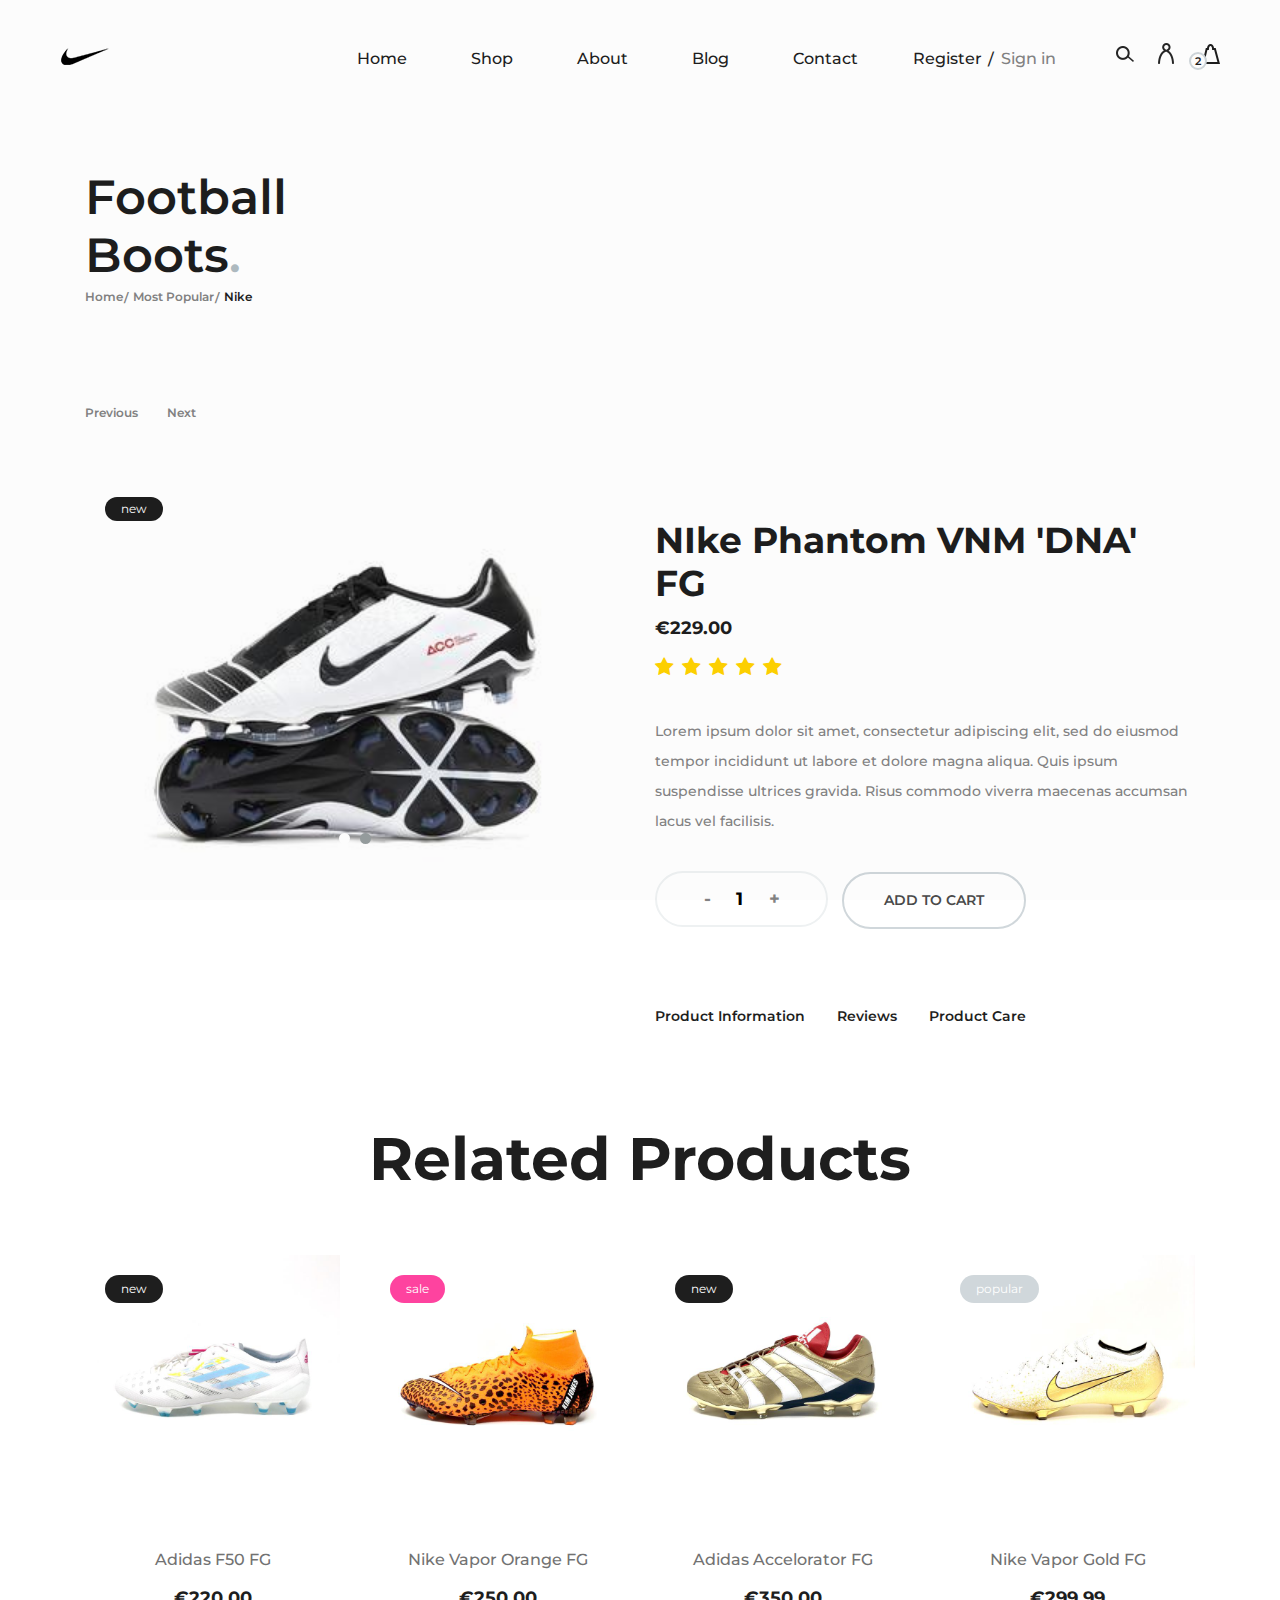
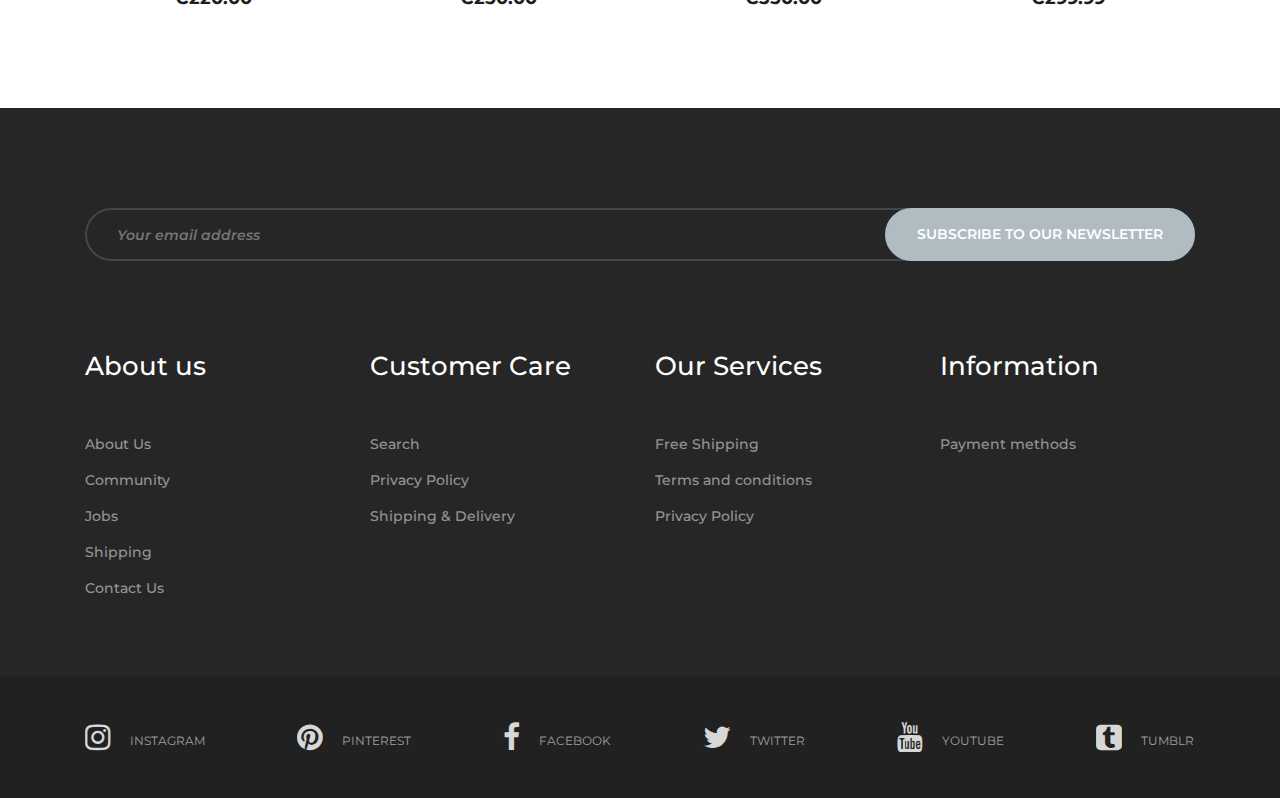
<file: UniqueBoots/product-page.html>
<!DOCTYPE html>
<html lang="zxx">

<head>
    <meta charset="UTF-8">
    <meta name="description" content="EUniqeboots">
    <meta name="keywords" content="webshop">
    <meta name="viewport" content="width=device-width, initial-scale=1.0">
    <meta http-equiv="X-UA-Compatible" content="ie=edge">
    <title>UniqueBoots</title>


    <!-- Google Font -->
    <link href="https://fonts.googleapis.com/css?family=Amatic+SC:400,700&display=swap" rel="stylesheet">
    <link href="https://fonts.googleapis.com/css?family=Montserrat:100,200,300,400,500,600,700,800,900&display=swap"
        rel="stylesheet">

    <!-- Css Styles -->
    <link rel="stylesheet" href="css/bootstrap.min.css" type="text/css">
    <link rel="stylesheet" href="css/font-awesome.min.css" type="text/css">
    <link rel="stylesheet" href="css/nice-select.css" type="text/css">
    <link rel="stylesheet" href="css/owl.carousel.min.css" type="text/css">
    <link rel="stylesheet" href="css/magnific-popup.css" type="text/css">
    <link rel="stylesheet" href="css/slicknav.min.css" type="text/css">
    <link rel="stylesheet" href="css/style.css" type="text/css">
</head>

<body>
    <!-- Page Preloder -->
    <div id="preloder">
        <div class="loader"></div>
    </div>
    
    <!-- Search model -->
	<div class="search-model">
		<div class="h-100 d-flex align-items-center justify-content-center">
			<div class="search-close-switch">+</div>
			<form class="search-model-form">
				<input type="text" id="search-input" placeholder="Search here.....">
			</form>
		</div>
	</div>
	<!-- Search model end -->

    <!-- Header Section Begin -->
    <header class="header-section">
        <div class="container-fluid">
            <div class="inner-header">
                <div class="logo">
                    <a href="./index.html"><img src="img/logo1.png" alt=""></a>
                </div>
                <div class="header-right">
                    <img src="img/icons/search.png" alt="" class="search-trigger">
                    <img src="img/icons/man.png" alt="">
                    <a href="#">
                        <img src="img/icons/bag.png" alt="">
                        <span>2</span>
                    </a>
                </div>
                <div class="user-access">
                    <a href="#">Register</a>
                    <a href="#" class="in">Sign in</a>
                </div>
                <nav class="main-menu mobile-menu">
                    <ul>
                        <li><a href="./index.html">Home</a></li>
                        <li><a href="./categories.html">Shop</a>
                            <ul class="sub-menu">
                                <li><a href="product-page.html">Product Page</a></li>
                                <li><a href="shopping-cart.html">Shopping Card</a></li>
                                <li><a href="check-out.html">Check out</a></li>
                            </ul>
                        </li>
                        <li><a href="./product-page.html">About</a></li>
                        <li><a href="./check-out.html">Blog</a></li>
                        <li><a href="./contact.html">Contact</a></li>
                    </ul>
                </nav>
            </div>
        </div>
    </header>
   
    <!-- Header Info End -->
    <!-- Header End -->

    <!-- Page Add Section Begin -->
    <section class="page-add">
        <div class="container">
            <div class="row">
                <div class="col-lg-4">
                    <div class="page-breadcrumb">
                        <h2>Football Boots<span>.</span></h2>
                        <a href="#">Home</a>
                        <a href="#">Most Popular</a>
                        <a class="active" href="#">Nike</a>
                    </div>
                </div>
                
            </div>
        </div>
    </section>
    <!-- Page Add Section End -->

    <!-- Product Page Section Beign -->
    <section class="product-page">
        <div class="container">
            <div class="product-control">
                <a href="#">Previous</a>
                <a href="#">Next</a>
            </div>
            <div class="row">
                <div class="col-lg-6">
                    <div class="product-slider owl-carousel">
                        <div class="product-img">
                            <figure>
                                <img src="img/VMN.jpg" alt="">
                                <div class="p-status">new</div>
                            </figure>
                        </div>
                        <div class="product-img">
                            <figure>
                                <img src="img/VMN.jpg" alt="">
                                <div class="p-status">new</div>
                            </figure>
                        </div>
                    </div>
                    
                </div>
                <div class="col-lg-6">
                    <div class="product-content">
                        <h2>NIke Phantom VNM 'DNA' FG</h2>
                        <div class="pc-meta">
                            <h5>€229.00</h5>
                            <div class="rating">
                                <i class="fa fa-star"></i>
                                <i class="fa fa-star"></i>
                                <i class="fa fa-star"></i>
                                <i class="fa fa-star"></i>
                                <i class="fa fa-star"></i>
                            </div>
                        </div>
                        <p>Lorem ipsum dolor sit amet, consectetur adipiscing elit, sed do eiusmod tempor incididunt ut
                            labore et dolore magna aliqua. Quis ipsum suspendisse ultrices gravida. Risus commodo
                            viverra maecenas accumsan lacus vel facilisis.</p>
                        
                        <div class="product-quantity">
                            <div class="pro-qty">
                                <input type="text" value="1">
                            </div>
                        </div>
                        <a href="#" class="primary-btn pc-btn">Add to cart</a>
                        <ul class="p-info">
                            <li>Product Information</li>
                            <li>Reviews</li>
                            <li>Product Care</li>
                        </ul>
                    </div>
                </div>
            </div>
        </div>
    </section>
    <!-- Product Page Section End -->

    <!-- Related Product Section Begin -->
    <section class="related-product spad">
        <div class="container">
            <div class="row">
                <div class="col-lg-12 text-center">
                    <div class="section-title">
                        <h2>Related Products</h2>
                    </div>
                </div>
            </div>
            <div class="row">
                <div class="col-lg-3 col-sm-6">
                    <div class="single-product-item">
                        <figure>
                            <a href="#"><img src="img/f50.jpg" alt=""></a>
                            <div class="p-status">new</div>
                        </figure>
                        <div class="product-text">
                            <h6>Adidas F50 FG </h6>
                            <p>€220.00</p>
                        </div>
                    </div>
                </div>
                <div class="col-lg-3 col-sm-6">
                    <div class="single-product-item">
                        <figure>
                            <a href="#"><img src="img/vapor%20orange$.jpg" alt=""></a>
                            <div class="p-status sale">sale</div>
                        </figure>
                        <div class="product-text">
                            <h6>Nike Vapor Orange FG</h6>
                            <p>€250.00</p>
                        </div>
                    </div>
                </div>
                <div class="col-lg-3 col-sm-6">
                    <div class="single-product-item">
                        <figure>
                            <a href="#"><img src="img/accelorator.jpg" alt=""></a>
                            <div class="p-status">new</div>
                        </figure>
                        <div class="product-text">
                            <h6>Adidas Accelorator FG</h6>
                            <p>€350.00</p>
                        </div>
                    </div>
                </div>
                <div class="col-lg-3 col-sm-6">
                    <div class="single-product-item">
                        <figure>
                            <a href="#"><img src="img/vapor%20gold.jpg" alt=""></a>
                            <div class="p-status popular">popular</div>
                        </figure>
                        <div class="product-text">
                            <h6>Nike Vapor Gold FG</h6>
                            <p>€299.99</p>
                        </div>
                    </div>
                </div>
            </div>
        </div>
    </section>
    <!-- Related Product Section End -->

    <!-- Footer Section Begin -->
    <footer class="footer-section spad">
        <div class="container">
            <div class="newslatter-form">
                <div class="row">
                    <div class="col-lg-12">
                        <form action="#">
                            <input type="text" placeholder="Your email address">
                            <button type="submit">Subscribe to our newsletter</button>
                        </form>
                    </div>
                </div>
            </div>
            <div class="footer-widget">
                <div class="row">
                    <div class="col-lg-3 col-sm-6">
                        <div class="single-footer-widget">
                            <h4>About us</h4>
                            <ul>
                                <li>About Us</li>
                                <li>Community</li>
                                <li>Jobs</li>
                                <li>Shipping</li>
                                <li>Contact Us</li>
                            </ul>
                        </div>
                    </div>
                    <div class="col-lg-3 col-sm-6">
                        <div class="single-footer-widget">
                            <h4>Customer Care</h4>
                            <ul>
                                <li>Search</li>
                                <li>Privacy Policy</li>
                                
                                <li>Shipping & Delivery</li>
                               
                            </ul>
                        </div>
                    </div>
                    <div class="col-lg-3 col-sm-6">
                        <div class="single-footer-widget">
                            <h4>Our Services</h4>
                            <ul>
                                <li>Free Shipping</li>
                                <li>Terms and conditions</li>
                                <li>Privacy Policy</li>
                            </ul>
                        </div>
                    </div>
                    <div class="col-lg-3 col-sm-6">
                        <div class="single-footer-widget">
                            <h4>Information</h4>
                            <ul>
                                <li>Payment methods</li>
                                
                        </div>
                    </div>
                </div>
            </div>
        </div>
        <div class="social-links-warp">
			<div class="container">
				<div class="social-links">
					<a href="" class="instagram"><i class="fa fa-instagram"></i><span>instagram</span></a>
					<a href="" class="pinterest"><i class="fa fa-pinterest"></i><span>pinterest</span></a>
					<a href="" class="facebook"><i class="fa fa-facebook"></i><span>facebook</span></a>
					<a href="" class="twitter"><i class="fa fa-twitter"></i><span>twitter</span></a>
					<a href="" class="youtube"><i class="fa fa-youtube"></i><span>youtube</span></a>
					<a href="" class="tumblr"><i class="fa fa-tumblr-square"></i><span>tumblr</span></a>
				</div>
			</div>



		</div>
    </footer>
    <!-- Footer Section End -->

    <!-- Js Plugins -->
    <script src="js/jquery-3.3.1.min.js"></script>
    <script src="js/bootstrap.min.js"></script>
    <script src="js/jquery.magnific-popup.min.js"></script>
    <script src="js/jquery.slicknav.js"></script>
    <script src="js/owl.carousel.min.js"></script>
    <script src="js/jquery.nice-select.min.js"></script>
    <script src="js/mixitup.min.js"></script>
    <script src="js/main.js"></script>
</body>

</html>
</file>
<file: UniqueBoots/css/nice-select.css>
.nice-select {
  -webkit-tap-highlight-color: transparent;
  background-color: #fff;
  border-radius: 5px;
  border: solid 1px #e8e8e8;
  box-sizing: border-box;
  clear: both;
  cursor: pointer;
  display: block;
  float: left;
  font-family: inherit;
  font-size: 14px;
  font-weight: normal;
  height: 42px;
  line-height: 40px;
  outline: none;
  padding-left: 18px;
  padding-right: 30px;
  position: relative;
  text-align: left !important;
  -webkit-transition: all 0.2s ease-in-out;
  transition: all 0.2s ease-in-out;
  -webkit-user-select: none;
     -moz-user-select: none;
      -ms-user-select: none;
          user-select: none;
  white-space: nowrap;
  width: auto; }
  .nice-select:hover {
    border-color: #dbdbdb; }
  .nice-select:active, .nice-select.open, .nice-select:focus {
    border-color: #999; }
  .nice-select:after {
    border-bottom: 2px solid #999;
    border-right: 2px solid #999;
    content: '';
    display: block;
    height: 5px;
    margin-top: -4px;
    pointer-events: none;
    position: absolute;
    right: 12px;
    top: 50%;
    -webkit-transform-origin: 66% 66%;
        -ms-transform-origin: 66% 66%;
            transform-origin: 66% 66%;
    -webkit-transform: rotate(45deg);
        -ms-transform: rotate(45deg);
            transform: rotate(45deg);
    -webkit-transition: all 0.15s ease-in-out;
    transition: all 0.15s ease-in-out;
    width: 5px; }
  .nice-select.open:after {
    -webkit-transform: rotate(-135deg);
        -ms-transform: rotate(-135deg);
            transform: rotate(-135deg); }
  .nice-select.open .list {
    opacity: 1;
    pointer-events: auto;
    -webkit-transform: scale(1) translateY(0);
        -ms-transform: scale(1) translateY(0);
            transform: scale(1) translateY(0); }
  .nice-select.disabled {
    border-color: #ededed;
    color: #999;
    pointer-events: none; }
    .nice-select.disabled:after {
      border-color: #cccccc; }
  .nice-select.wide {
    width: 100%; }
    .nice-select.wide .list {
      left: 0 !important;
      right: 0 !important; }
  .nice-select.right {
    float: right; }
    .nice-select.right .list {
      left: auto;
      right: 0; }
  .nice-select.small {
    font-size: 12px;
    height: 36px;
    line-height: 34px; }
    .nice-select.small:after {
      height: 4px;
      width: 4px; }
    .nice-select.small .option {
      line-height: 34px;
      min-height: 34px; }
  .nice-select .list {
    background-color: #fff;
    border-radius: 5px;
    box-shadow: 0 0 0 1px rgba(68, 68, 68, 0.11);
    box-sizing: border-box;
    margin-top: 4px;
    opacity: 0;
    overflow: hidden;
    padding: 0;
    pointer-events: none;
    position: absolute;
    top: 100%;
    left: 0;
    -webkit-transform-origin: 50% 0;
        -ms-transform-origin: 50% 0;
            transform-origin: 50% 0;
    -webkit-transform: scale(0.75) translateY(-21px);
        -ms-transform: scale(0.75) translateY(-21px);
            transform: scale(0.75) translateY(-21px);
    -webkit-transition: all 0.2s cubic-bezier(0.5, 0, 0, 1.25), opacity 0.15s ease-out;
    transition: all 0.2s cubic-bezier(0.5, 0, 0, 1.25), opacity 0.15s ease-out;
    z-index: 9; }
    .nice-select .list:hover .option:not(:hover) {
      background-color: transparent !important; }
  .nice-select .option {
    cursor: pointer;
    font-weight: 400;
    line-height: 40px;
    list-style: none;
    min-height: 40px;
    outline: none;
    padding-left: 18px;
    padding-right: 29px;
    text-align: left;
    -webkit-transition: all 0.2s;
    transition: all 0.2s; }
    .nice-select .option:hover, .nice-select .option.focus, .nice-select .option.selected.focus {
      background-color: #f6f6f6; }
    .nice-select .option.selected {
      font-weight: bold; }
    .nice-select .option.disabled {
      background-color: transparent;
      color: #999;
      cursor: default; }

.no-csspointerevents .nice-select .list {
  display: none; }

.no-csspointerevents .nice-select.open .list {
  display: block; }
</file>
<file: UniqueBoots/css/style.css>
html,
body {
	height: 100%;
	font-family: "Montserrat", sans-serif;
	-webkit-font-smoothing: antialiased;
	font-smoothing: antialiased;
	background: none;
}

h1,
h2,
h3,
h4,
h5,
h6 {
	margin: 0;
	color: #111111;
	font-weight: 500;
	font-family: "Montserrat", sans-serif;
}

h1 {
	font-size: 70px;
}

h2 {
	font-size: 36px;
}

h3 {
	font-size: 30px;
}

h4 {
	font-size: 24px;
}

h5 {
	font-size: 18px;
}

h6 {
	font-size: 16px;
}

p {
	font-size: 15px;
	color: #7b7b7b;
	font-weight: 400;
	line-height: 1.6;
	font-family: "Montserrat", sans-serif;
	margin: 0 0 15px 0;
}

img {
	max-width: 100%;
}

input:focus,
select:focus,
button:focus,
textarea:focus {
	outline: none;
}

a:hover,
a:focus {
	text-decoration: none;
	outline: none;
	color: #fff;
}

ul,
ol {
	padding: 0;
	margin: 0;
}

@font-face {
	font-family: "FuturaBT-Book";
	src: url("../fonts/FuturaBT-Book.eot?#iefix") format("embedded-opentype"), url("../fonts/FuturaBT-Book.woff") format("woff"), url("../fonts/FuturaBT-Book.ttf") format("truetype"), url("../fonts/FuturaBT-Book.svg#FuturaBT-Book") format("svg");
	font-weight: normal;
	font-style: normal;
}

/*---------------------
  Helper CSS
-----------------------*/

.section-title h2 {
	color: #1e1e1e;
	font-size: 60px;
	font-weight: 700;
}

.set-bg {
	background-repeat: no-repeat;
	background-size: cover;
	background-position: top center;
}

.spad {
	padding-top: 100px;
	padding-bottom: 100px;
}

.text-white h1,
.text-white h2,
.text-white h3,
.text-white h4,
.text-white h5,
.text-white h6,
.text-white p,
.text-white span,
.text-white li,
.text-white a {
	color: #fff;
}

/* buttons */

.primary-btn {
	color: #fff;
	display: inline-block;
	font-size: 14px;
	font-weight: 600;
	padding: 16px 40px;
	border: 2px solid #fff;
	border-radius: 50px;
	text-transform: uppercase;
}

.site-btn {
	color: #1e1e1e;
	display: inline-block;
	font-size: 14px;
	font-weight: 600;
	padding: 16px 40px;
	border: 2px solid #1e1e1e;
	border-radius: 50px;
	cursor: pointer;
	text-transform: uppercase;
}

/* Preloder */

#preloder {
	position: fixed;
	width: 100%;
	height: 100%;
	top: 0;
	left: 0;
	z-index: 999999;
	background: #000;
}

.loader {
	width: 40px;
	height: 40px;
	position: absolute;
	top: 50%;
	left: 50%;
	margin-top: -13px;
	margin-left: -13px;
	border-radius: 60px;
	animation: loader 0.8s linear infinite;
	-webkit-animation: loader 0.8s linear infinite;
}

@keyframes loader {
	0% {
		-webkit-transform: rotate(0deg);
		transform: rotate(0deg);
		border: 4px solid #f44336;
		border-left-color: transparent;
	}
	50% {
		-webkit-transform: rotate(180deg);
		transform: rotate(180deg);
		border: 4px solid #673ab7;
		border-left-color: transparent;
	}
	100% {
		-webkit-transform: rotate(360deg);
		transform: rotate(360deg);
		border: 4px solid #f44336;
		border-left-color: transparent;
	}
}

@-webkit-keyframes loader {
	0% {
		-webkit-transform: rotate(0deg);
		border: 4px solid #f44336;
		border-left-color: transparent;
	}
	50% {
		-webkit-transform: rotate(180deg);
		border: 4px solid #673ab7;
		border-left-color: transparent;
	}
	100% {
		-webkit-transform: rotate(360deg);
		border: 4px solid #f44336;
		border-left-color: transparent;
	}
}

.elements-section {
	padding-top: 100px;
}

.el-title {
	margin-bottom: 75px;
}

.element {
	margin-bottom: 100px;
}

.element:last-child {
	margin-bottom: 0;
}

/*---------------------
  Header
-----------------------*/

.header-section {
	height: 104px;
	padding-top: 38px;
	padding-bottom: 24px;
	padding-left: 45px;
	padding-right: 45px;
}

.inner-header .logo {
	float: left;
}

.inner-header .header-right {
	float: right;
	line-height: 30px;
}

.inner-header .header-right img {
	display: inline-block;
	margin-right: 20px;
	cursor: pointer;
}

.inner-header .header-right a {
	display: inline-block;
	position: relative;
}

.inner-header .header-right a img {
	margin-right: 0;
	margin-left: 4px;
}

.inner-header .header-right a span {
	font-size: 11px;
	color: #1e1e1e;
	width: 18px;
	height: 18px;
	border: 2px solid #D0D7DB;
	background: #fff;
	display: inline-block;
	line-height: 15px;
	text-align: center;
	border-radius: 50%;
	font-weight: 600;
	position: absolute;
	left: -9px;
	top: 14px;
}

.inner-header .user-access {
	float: right;
	margin-right: 100px;
}

.inner-header .user-access a {
	color: #1e1e1e;
	font-size: 16px;
	display: inline-block;
	font-weight: 500;
	position: relative;
	line-height: 42px;
}

.inner-header .user-access a.in {
	color: #838383;
	margin-left: 15px;
	position: relative;
}

.inner-header .user-access a.in::before {
	position: absolute;
	left: -13px;
	top: 1px;
	color: #1e1e1e;
	content: "/";
}

.inner-header .main-menu {
	float: right;
	margin-right: 150px;
}

.inner-header .main-menu ul li {
	display: inline-block;
	margin-left: 60px;
	position: relative;
}

.inner-header .main-menu ul li a {
	color: #1e1e1e;
	font-size: 16px;
	display: inline-block;
	font-weight: 500;
	position: relative;
	line-height: 42px;
}

.inner-header .main-menu ul li a.active:after {
	opacity: 1;
}

.inner-header .main-menu ul li a:hover:after {
	opacity: 1;
}

.inner-header .main-menu ul li a:after {
	position: absolute;
	left: 0;
	bottom: 7px;
	width: 100%;
	height: 2px;
	background: #1e1e1e;
	content: "";
	opacity: 0;
	-webkit-transform: all 0.3s;
	-webkit-transition: all 0.3s;
	transition: all 0.3s;
}

.inner-header .main-menu ul li:hover .sub-menu {
	visibility: visible;
	opacity: 1;
	margin-top: 0;
}

.inner-header .main-menu ul li .sub-menu {
	position: absolute;
	list-style: none;
	width: 220px;
	left: 0;
	top: 100%;
	padding: 20px 0;
	visibility: hidden;
	opacity: 0;
	margin-top: 50px;
	background: #fff;
	z-index: 99;
	-webkit-transition: all 0.4s;
	transition: all 0.4s;
	-webkit-box-shadow: 2px 7px 20px rgba(0, 0, 0, 0.2);
	box-shadow: 2px 7px 20px rgba(0, 0, 0, 0.2);
}

.inner-header .main-menu ul li .sub-menu li {
	display: block;
	margin: 0;
}

.inner-header .main-menu ul li .sub-menu li a {
	display: block;
	color: #000;
	margin-right: 0;
	padding: 0px 20px;
	font-size: 14px;
	line-height: 2.3;
}

.inner-header .main-menu ul li .sub-menu li a:after {
	display: none;
}

.slicknav_menu {
	display: none;
}

/*---------------------
  Search Bar
-----------------------*/

.search-model {
	display: none;
	position: fixed;
	width: 100%;
	height: 100%;
	left: 0;
	top: 0;
	background: #000;
	z-index: 99999;
}

.search-model-form {
	padding: 0 15px;
}

.search-model-form input {
	width: 500px;
	font-size: 40px;
	border: none;
	border-bottom: 2px solid #333;
	background: none;
	color: #999;
}

.search-close-switch {
	position: absolute;
	width: 50px;
	height: 50px;
	background: #333;
	color: #fff;
	text-align: center;
	border-radius: 50%;
	padding-top: 6px;
	font-size: 26px;
	top: 30px;
	cursor: pointer;
	-webkit-transform: rotate(45deg);
	transform: rotate(45deg);
	font-weight: 300;
}

/*---------------------
  Header Info
-----------------------*/

.header-info {
	background: #B0BCC2;
	overflow: hidden;
	padding: 10px 45px;
}

.header-info .header-item {
	overflow: hidden;
}

.header-info .header-item img {
	display: inline-block;
	margin-right: 13px;
}

.header-info .header-item p {
	display: inline-block;
	line-height: 1;
	font-size: 14px;
	color: #fff;
	font-weight: 500;
	margin-bottom: 0;
	position: relative;
	top: 3px;
}

/*---------------------
  Hero Slider
-----------------------*/

.hero-items .owl-dots {
	position: absolute;
	left: 110px;
	bottom: 62px;
}

.hero-items .owl-dots button {
	display: inline-block;
	height: 11px;
	width: 11px;
	background: #969D9E;
	border-radius: 50%;
	margin-right: 9px;
}

.hero-items .owl-dots button.active {
	background: #1e1e1e;
}

.hero-items .owl-nav button[type=button] {
	display: inline-block;
	height: 68px;
	width: 68px;
	background: #B0BCC2;
	font-size: 35px;
	color: #fff;
	border-radius: 50%;
	text-align: center;
	position: absolute;
	left: 60px;
	top: 345px;
}

.hero-items .owl-nav button[type=button].owl-next {
	left: auto;
	right: 60px;
	display: none;
}

.single-slider-item {
	padding: 270px 0;
	text-align: center;
	height: 100%;
}

.single-slider-item h1 {
	color: #fff;
	font-size: 110px;
	font-weight: 700;
	line-height: 85px;
}

.single-slider-item h2 {
	color: #fff;
	font-size: 96px;
	font-weight: 400;
	margin-bottom: 28px;
}

.single-slider-item .primary-btn,
.single-slider-item h1,
.single-slider-item h2 {
	position: relative;
	top: 50px;
	opacity: 0;
}

.hero-items .owl-item.active .single-slider-item h1,
.hero-items .owl-item.active .single-slider-item h2,
.hero-items .owl-item.active .single-slider-item .primary-btn {
	top: 0;
	opacity: 1;
}

.hero-items .owl-item.active .single-slider-item h1 {
	-webkit-transition: all 0.5s ease 0.4s;
	transition: all 0.5s ease 0.4s;
}

.hero-items .owl-item.active .single-slider-item h2 {
	-webkit-transition: all 0.5s ease 0.6s;
	transition: all 0.5s ease 0.6s;
}

.hero-items .owl-item.active .single-slider-item .primary-btn {
	-webkit-transition: all 0.5s ease 0.8s;
	transition: all 0.5s ease 0.8s;
}

/*---------------------
  Features Section
-----------------------*/

.features-section {
	padding-bottom: 0;
}

.features-ads {
	padding-bottom: 67px;
}

.features-ads .single-features-ads {
	text-align: center;
	margin-bottom: 30px;
}

.features-ads .single-features-ads.first {
	margin-top: 39px;
}

.features-ads .single-features-ads.second {
	margin-top: 8px;
}

.features-ads .single-features-ads img {
	margin-bottom: 15px;
}

.features-ads .single-features-ads h4 {
	color: #1e1e1e;
	font-size: 22px;
	font-weight: 700;
	line-height: 50px;
}

.features-ads .single-features-ads p {
	color: #727272;
	font-size: 14px;
	line-height: 27px;
	font-weight: 500;
}

.features-box .single-box-item {
	position: relative;
}

.features-box .single-box-item.first-box {
	margin-bottom: 35px;
}

.features-box .single-box-item.first-box .box-text {
	position: absolute;
	right: 60px;
	top: 106px;
}

.features-box .single-box-item.first-box .box-text .trend-alert {
	color: #1e1e1e;
	display: block;
	font-size: 22px;
	font-family: "FuturaBT-Book";
	letter-spacing: 2px;
	line-height: 45px;
	text-transform: uppercase;
	margin-bottom: 38px;
}

.features-box .single-box-item.first-box .box-text .primary-btn {
	border-color: #D0D7DB;
	color: #1e1e1e;
}

.features-box .single-box-item.second-box {
	margin-bottom: 35px;
}

.features-box .single-box-item.second-box .box-text {
	position: absolute;
	left: 56px;
	top: 150px;
}

.features-box .single-box-item.second-box .box-text .trend-year {
	color: #fff;
	opacity: 1;
}

.features-box .single-box-item.second-box .box-text .trend-alert {
	color: #5b5b5b;
	display: inline-block;
	font-size: 16px;
	font-family: "FuturaBT-Book";
	text-transform: uppercase;
	letter-spacing: 4px;
	line-height: 45px;
}

.features-box .single-box-item.large-box .box-text {
	position: absolute;
	left: 125px;
	top: 60px;
}

.features-box .single-box-item.large-box .box-text .trend-year {
	color: #838383;
	opacity: 1;
}

.features-box .single-box-item.large-box .box-text h2 {
	font-size: 60px;
	font-weight: 700;
	line-height: 56px;
}

.features-box .single-box-item.large-box .box-text .trend-alert {
	color: #5b5b5b;
	display: inline-block;
	font-size: 22px;
	font-family: "FuturaBT-Book";
	letter-spacing: 2px;
	line-height: 36px;
	text-transform: uppercase;
}

.features-box .single-box-item img {
	min-width: 100%;
}

.features-box .single-box-item .box-text .trend-year {
	color: #1e1e1e;
	font-size: 22px;
	font-weight: 700;
	opacity: 0.32;
	display: inline-block;
}

.features-box .single-box-item .box-text h2 {
	color: #1e1e1e;
	font-size: 48px;
	font-weight: 600;
	line-height: 38px;
}

/*---------------------
  Latest Product
-----------------------*/

.latest-products {
	padding-top: 55px;
	padding-bottom: 65px;
}

.product-filter {
	margin-bottom: 100px;
}

.product-filter .section-title {
	margin-bottom: 20px;
}

.product-filter .product-controls li {
	list-style: none;
	display: inline-block;
	color: #838383;
	font-size: 14px;
	margin-right: 42px;
	font-weight: 500;
	cursor: pointer;
}

.product-filter .product-controls li.mixitup-control-active {
	color: #1e1e1e;
}

.product-filter .product-controls li:hover {
	color: #1e1e1e;
}

.product-filter .product-controls li:last-child {
	margin-right: 0;
}

.single-product-item {
	margin-bottom: 30px;
}

.single-product-item figure {
	margin-bottom: 40px;
	position: relative;
	overflow: hidden;
}

.single-product-item figure img {
	min-width: 100%;
}

.single-product-item figure .p-status {
	position: absolute;
	left: 20px;
	top: 20px;
	padding: 5px 16px;
	font-size: 12px;
	background: #1e1e1e;
	color: #fff;
	border-radius: 50px;
}

.single-product-item figure .p-status.sale {
	background: #FE439F;
}

.single-product-item figure .p-status.popular {
	background: #D0D7DB;
}

.single-product-item .product-text {
	text-align: center;
}

.single-product-item .product-text h6 {
	color: #727272;
	margin-bottom: 15px;
}

.single-product-item .product-text p {
	color: #1e1e1e;
	font-size: 18px;
	font-weight: 700;
	margin-bottom: 0;
}

/*---------------------
  Lookbok Section
-----------------------*/

.lookbok-left {
	padding-top: 105px;
}

.lookbok-left .section-title {
	margin-bottom: 30px;
}

.lookbok-left .section-title h2 {
	line-height: 50px;
}

.lookbok-left p {
	color: #787878;
	font-size: 14px;
	line-height: 27px;
	font-weight: 500;
	margin-bottom: 40px;
}

.lookbok-left .primary-btn.look-btn {
	background-color: #B0BCC2;
}

.lookbok-pic {
	position: relative;
}

.lookbok-pic img {
	min-width: 100%;
	height: 100%;
}

.lookbok-pic .pic-text {
	position: absolute;
	left: 0;
	right: 0;
	bottom: 0;
	text-align: center;
	font-size: 135px;
	color: #fff;
	font-weight: 600;
	line-height: 97px;
}

/*---------------------
  Logo Section
-----------------------*/

.logo-section {
	padding: 70px 120px;
}

.logo-section .logo-item {
	display: -webkit-box;
	display: -ms-flexbox;
	display: flex;
	-webkit-box-align: center;
	-ms-flex-align: center;
	align-items: center;
	-webkit-box-pack: center;
	-ms-flex-pack: center;
	justify-content: center;
	height: 120px;
	opacity: 0.1;
	-webkit-transition: 0.4s;
	transition: 0.4s;
}

.logo-section .logo-item:hover {
	opacity: 1;
}

.logo-section .owl-carousel .owl-item img {
	display: block;
	width: auto;
}

/*---------------------
  Footer
-----------------------*/

.footer-section {
	background: #262626;
	padding-bottom: 0;
}

.newslatter-form {
	margin-bottom: 90px;
}

.newslatter-form form {
	position: relative;
}

.newslatter-form form input {
	width: 100%;
	border: 2px solid #454747;
	border-radius: 50px;
	height: 53px;
	background: transparent;
	color: #535353;
	font-size: 14px;
	font-style: italic;
	font-weight: 600;
	padding-left: 30px;
	position: relative;
}

.newslatter-form form button {
	width: 310px;
	height: 53px;
	background: #B0BCC2;
	border: 2px solid #B0BCC2;
	color: #fff;
	cursor: pointer;
	text-transform: uppercase;
	font-size: 14px;
	font-weight: 600;
	border-radius: 50px;
	position: absolute;
	right: 0;
}

.footer-widget {
	margin-bottom: 40px;
}

.footer-widget .single-footer-widget {
	margin-bottom: 30px;
}

.footer-widget .single-footer-widget h4 {
	color: #fff;
	font-size: 26px;
	margin-bottom: 44px;
}

.footer-widget .single-footer-widget ul li {
	color: #fff;
	font-size: 14px;
	font-weight: 500;
	list-style: none;
	line-height: 36px;
	opacity: 0.5;
}

.social-links-warp {
	background: #222121;
	padding: 46px 0;
}

.social-links a {
	margin-right: 88px;
	display: inline-block;
}

.social-links a:last-child {
	margin-right: 0;
}

.social-links a i {
	font-size: 30px;
	color: #d7d7d7;
	float: left;
	margin-right: 19px;
	overflow: hidden;
	-webkit-transition: all 0.3s;
	transition: all 0.3s;
}

.social-links a span {
	display: inline-block;
	font-size: 12px;
	font-weight: 400;
	text-transform: uppercase;
	color: #9f9fa0;
	padding-top: 10px;
	-webkit-transition: all 0.3s;
	transition: all 0.3s;
}

.social-links a.instagram:hover i {
	color: #2F5D84;
}

.social-links a.google-plus:hover i {
	color: #E04B37;
}

.social-links a.twitter:hover i {
	color: #5abed6;
}

.social-links a.pinterest:hover i {
	color: #CD212D;
}

.social-links a.facebook:hover i {
	color: #39599F;
}

.social-links a.twitter:hover i {
	color: #5abed6;
}

.social-links a.youtube:hover i {
	color: #D12227;
}

.social-links a.tumblr:hover i {
	color: #37475E;
}

.social-links a:hover span {
	color: #fff;
}

/*---------------------------- Other Pages Styles ----------------------------*/

/*---------------------
  Page Add
-----------------------*/

.page-add {
	padding-top: 31px;
	margin-bottom: 92px;
}

.page-add .page-breadcrumb {
	padding-top: 34px;
}

.page-add .page-breadcrumb h2 {
	color: #1e1e1e;
	font-size: 48px;
	font-weight: 600;
}

.page-add .page-breadcrumb h2 span {
	color: #B0BCC2;
}

.page-add .page-breadcrumb a {
	color: #838383;
	display: inline-block;
	font-size: 12px;
	font-weight: 600;
	margin-right: 6px;
	position: relative;
}

.page-add .page-breadcrumb a.active {
	color: #1e1e1e;
}

.page-add .page-breadcrumb a:last-child:after {
	display: none;
}

.page-add .page-breadcrumb a:after {
	position: absolute;
	top: 1px;
	right: -5px;
	content: "/";
}

/*---------------------
  Categories Page
-----------------------*/

.categories-controls {
	margin-bottom: 45px;
}

.categories-controls .categories-filter .cf-left {
	float: left;
}

.categories-controls .categories-filter .cf-left .nice-select {
	background-color: transparent;
	border-radius: 0;
	border: none;
	position: relative;
	padding-left: 0;
	font-size: 14px;
	font-weight: 500;
	color: #838383;
}

.categories-controls .categories-filter .cf-left .nice-select:before {
	position: absolute;
	left: 0;
	bottom: 8px;
	width: 100%;
	height: 2px;
	background: #838383;
	content: "";
}

.categories-controls .categories-filter .cf-left .nice-select:after {
	height: 9px;
	right: 2px;
	top: 46%;
	width: 9px;
}

.categories-controls .categories-filter .cf-left .nice-select .list {
	border-radius: 0;
	margin-top: -8px;
}

.categories-controls .categories-filter .cf-right {
	float: right;
	line-height: 30px;
}

.categories-controls .categories-filter .cf-right span {
	color: #838383;
	font-size: 12px;
	font-weight: 500;
	margin-right: 24px;
}

.categories-controls .categories-filter .cf-right a {
	color: #838383;
	display: inline-block;
	font-size: 12px;
	font-weight: 500;
	margin-right: 25px;
	position: relative;
}

.categories-controls .categories-filter .cf-right a.active:after {
	opacity: 1;
}

.categories-controls .categories-filter .cf-right a:after {
	position: absolute;
	left: 0;
	bottom: -2px;
	width: 10px;
	height: 2px;
	background: #000000;
	content: "";
	opacity: 0;
	-webkit-transition: all 0.3s;
	transition: all 0.3s;
}

.categories-controls .categories-filter .cf-right a:hover:after {
	opacity: 1;
}

.categories-controls .categories-filter .cf-right a:last-child {
	margin-right: 0;
}

.categories-page {
	padding-top: 0;
}

.categories-page .single-product-item figure {
	position: relative;
	z-index: 1;
}

.categories-page .single-product-item figure:hover:after {
	opacity: 0.48;
}

.categories-page .single-product-item figure:hover .hover-icon {
	opacity: 1;
	visibility: visible;
}

.categories-page .single-product-item figure:after {
	position: absolute;
	left: 0;
	top: 0;
	height: 100%;
	width: 100%;
	background: #000000;
	content: "";
	opacity: 0;
	-webkit-transition: all 0.3s;
	transition: all 0.3s;
}

.categories-page .single-product-item figure .p-status {
	z-index: 99;
}

.categories-page .single-product-item figure .hover-icon {
	position: absolute;
	left: 50%;
	top: 50%;
	-webkit-transform: translate(-19px, -22px);
	transform: translate(-19px, -22px);
	z-index: 99;
	opacity: 0;
	visibility: hidden;
	-webkit-transition: all 0.3s;
	transition: all 0.3s;
}

.categories-page .single-product-item .product-text {
	text-align: left;
	display: block;
}

.categories-page .single-product-item .product-text a {
	display: block;
}

.more-product {
	margin-top: 16px;
}

.more-product .primary-btn {
	color: #242424;
	border-color: #D0D7DB;
	font-weight: 700;
}

.mfp-zoom-out-cur,
.mfp-zoom-out-cur .mfp-image-holder .mfp-close {
	cursor: pointer;
}

/*---------------------
  Product Page
-----------------------*/

.product-control {
	margin-bottom: 53px;
}

.product-control a {
	color: #838383;
	display: inline-block;
	font-size: 12px;
	font-weight: 600;
	margin-right: 25px;
}

.product-slider .owl-dots {
	position: absolute;
	width: 100%;
	bottom: 34px;
	text-align: center;
}

.product-slider .owl-dots button {
	display: -webkit-inline-box;
	display: -ms-inline-flexbox;
	display: inline-flex;
	height: 11px;
	width: 11px;
	background: #969d9e;
	border-radius: 50%;
	margin-right: 10px;
}

.product-slider .owl-dots button:last-child {
	margin-right: 0;
}

.product-slider .owl-dots button.active {
	background: #ffffff;
}

.product-img figure {
	margin: 0;
	position: relative;
}

.product-img figure img {
	min-width: 100%;
}

.product-img figure .p-status {
	position: absolute;
	left: 20px;
	top: 20px;
	padding: 3px 16px;
	font-size: 12px;
	background: #1e1e1e;
	color: #fff;
	border-radius: 50px;
}

.product-content {
	padding-top: 42px;
}

.product-content h2 {
	color: #1e1e1e;
	font-weight: 700;
	margin-bottom: 12px;
}

.product-content .pc-meta {
	margin-bottom: 35px;
}

.product-content .pc-meta h5 {
	color: #1e1e1e;
	font-weight: 700;
	margin-bottom: 18px;
}

.product-content .pc-meta .rating i {
	font-size: 20px;
	color: #FFD200;
	margin-right: 4px;
}

.product-content p {
	color: #838383;
	font-size: 14px;
	font-weight: 500;
	line-height: 30px;
	margin-bottom: 35px;
}

.product-content .tags {
	margin-bottom: 52px;
}

.product-content .tags li {
	color: #1e1e1e;
	font-size: 14px;
	font-weight: 600;
	line-height: 30px;
	list-style: none;
}

.product-content .tags li span {
	color: #838383;
}

.product-content .product-quantity {
	display: inline-block;
	margin-right: 10px;
}

.product-content .product-quantity .pro-qty {
	height: 56px;
	width: 173px;
	border: 2px solid #EEF1F2;
	border-radius: 50px;
	text-align: center;
}

.product-content .product-quantity .pro-qty input {
	width: 50px;
	text-align: center;
	background: transparent;
	border: none;
	font-size: 18px;
	font-family: "Montserrat", sans-serif;
	font-weight: 700;
	height: 100%;
}

.product-content .product-quantity .pro-qty .qtybtn {
	color: #838383;
	cursor: pointer;
	font-size: 18px;
	font-family: "Montserrat", sans-serif;
	font-weight: 700;
	padding: 16px 0;
}

.product-content .pc-btn {
	border-color: #D0D7DB;
	color: #4a4a4a;
}

.product-content .p-info {
	margin-top: 75px;
}

.product-content .p-info li {
	display: inline-block;
	list-style: none;
	color: #1e1e1e;
	font-size: 14px;
	font-weight: 600;
	margin-right: 28px;
	cursor: pointer;
}

/*---------------------
  Related Products
-----------------------*/

.related-product {
	padding-top: 95px;
	padding-bottom: 65px;
}

.related-product .section-title {
	margin-bottom: 60px;
}

/*---------------------
  Cart Page
-----------------------*/

.page-add.cart-page-add {
	margin-bottom: 34px;
}

.cart-table {
	margin-bottom: 28px;
}

.cart-table table {
	width: 100%;
}

.cart-table table thead {
	border-bottom: 2px solid #D0D7DB;
}

.cart-table table thead tr th {
	color: #838383;
	font-size: 12px;
	font-weight: 500;
	padding: 16px 0;
}

.cart-table table tbody td {
	margin-top: 29px;
	padding-top: 29px;
}

.cart-table table .product-h {
	text-align: left;
}

.cart-table table .quan {
	padding-left: 30px;
}

.cart-table table .product-col {
	display: table;
}

.cart-table table .product-col img {
	max-width: 168px;
}

.cart-table table .product-col .p-title {
	display: table-cell;
	vertical-align: middle;
	padding-left: 30px;
	padding-right: 15px;
}

.cart-table table .product-col .p-title h5 {
	color: #1e1e1e;
	font-weight: 600;
}

.cart-table table .price-col {
	color: #1e1e1e;
	font-size: 18px;
	font-weight: 600;
	width: 14%;
	padding-right: 15px;
}

.cart-table table .quantity-col {
	width: 28%;
}

.cart-table table .quantity-col .pro-qty {
	height: 56px;
	width: 173px;
	border: 2px solid #EEF1F2;
	border-radius: 50px;
	text-align: center;
}

.cart-table table .quantity-col .pro-qty input {
	width: 50px;
	text-align: center;
	background: transparent;
	border: none;
	font-size: 18px;
	font-family: "Montserrat", sans-serif;
	font-weight: 700;
	height: 100%;
}

.cart-table table .quantity-col .pro-qty .qtybtn {
	color: #838383;
	cursor: pointer;
	font-size: 18px;
	font-family: "Montserrat", sans-serif;
	font-weight: 700;
	padding: 16px 0;
}

.cart-table table .total {
	color: #1e1e1e;
	font-size: 18px;
	font-weight: 600;
	width: 16%;
}

.cart-table table .product-close {
	color: #1e1e1e;
	font-size: 18px;
	font-weight: 600;
	width: 6%;
	cursor: pointer;
}

.cart-btn {
	background: #F9FBFB;
	padding: 50px 0;
}

.cart-btn .coupon-input {
	padding-left: 35px;
}

.cart-btn .coupon-input input {
	height: 57px;
	width: 460px;
	border: none;
	border-bottom: 2px solid #D0D7DB;
	background: transparent;
	color: #1e1e1e;
	font-size: 14px;
	font-weight: 500;
}

.cart-btn .coupon-input input::-webkit-input-placeholder {
	color: #1e1e1e;
	font-weight: 600;
	text-transform: uppercase;
}

.cart-btn .coupon-input input::-moz-placeholder {
	color: #1e1e1e;
	font-weight: 600;
	text-transform: uppercase;
}

.cart-btn .coupon-input input:-ms-input-placeholder {
	color: #1e1e1e;
	font-weight: 600;
	text-transform: uppercase;
}

.cart-btn .coupon-input input::-ms-input-placeholder {
	color: #1e1e1e;
	font-weight: 600;
	text-transform: uppercase;
}

.cart-btn .coupon-input input::placeholder {
	color: #1e1e1e;
	font-weight: 600;
	text-transform: uppercase;
}

.cart-btn .site-btn.clear-btn {
	color: #4a4a4a;
	border-color: #D0D7DB;
	margin-right: 5px;
}

.cart-btn .site-btn.update-btn {
	margin-right: 35px;
}

.shopping-method {
	padding-top: 50px;
	padding-bottom: 100px;
}

.shipping-info {
	overflow: hidden;
	margin-bottom: 45px;
}

.shipping-info h5 {
	color: #1e1e1e;
	margin-bottom: 50px;
}

.shipping-info .cs-item {
	float: left;
	margin-right: 126px;
}

.shipping-info .cs-item.last {
	margin-right: 0;
}

.shipping-info .cs-item input[type=radio] {
	visibility: hidden;
	position: absolute;
}

.shipping-info .cs-item label {
	color: #838383;
	font-size: 14px;
	font-weight: 600;
	text-transform: uppercase;
	padding-left: 26px;
	cursor: pointer;
	position: relative;
}

.shipping-info .cs-item label:after {
	position: absolute;
	left: 0;
	top: 3px;
	height: 15px;
	width: 15px;
	border: 2px solid #D0D7DB;
	border-radius: 50%;
	content: "";
}

.shipping-info .cs-item label.active {
	color: #1e1e1e;
}

.shipping-info .cs-item label.active:after {
	border-color: #1e1e1e;
}

.shipping-info .cs-item label span {
	color: #838383;
	display: block;
	font-size: 12px;
	text-transform: none;
	margin-top: 9px;
	position: relative;
	cursor: text;
}

.shipping-info .cs-item label span:after {
	position: absolute;
	left: 0;
	bottom: 2px;
	width: 136px;
	border-bottom: 2px solid #D6D6D6;
	content: "";
}

.total-info .total-table {
	margin-bottom: 72px;
}

.total-info .total-table table {
	width: 100%;
}

.total-info .total-table table thead {
	border-top: 2px solid #D0D7DB;
	border-bottom: 2px solid #D0D7DB;
}

.total-info table tr th {
	color: #838383;
	font-size: 12px;
	font-weight: 500;
	padding: 16px 0;
}

.total-info table tr td {
	color: #1e1e1e;
	font-size: 18px;
	font-weight: 600;
	padding-top: 22px;
}

.total-info table tr .total {
	width: 26%;
}

.total-info table tr .total-cart {
	text-align: right;
	padding-right: 26px;
}

.total-info table tr .sub-total {
	padding-left: 8px;
}

.total-info table tr .shipping {
	padding-left: 12px;
}

.total-info table tr .total-cart-p {
	padding-right: 40px;
	text-align: right;
}

.total-info .primary-btn.chechout-btn {
	border-color: #1e1e1e;
	color: #1e1e1e;
}

/*---------------------
  Cart Total Page 
-----------------------*/

.cart-total-page {
	padding-top: 0;
}

.checkout-form h3 {
	color: #1e1e1e;
	margin-bottom: 75px;
	padding-bottom: 14px;
	border-bottom: 2px solid #D0D7DB;
}

.checkout-form .in-name {
	color: #1e1e1e;
	font-size: 14px;
	font-weight: 600;
	text-align: right;
	margin: 0;
	margin-top: 18px;
}

.checkout-form input[type=text] {
	width: 100%;
	border: 0;
	padding-bottom: 12px;
	border-bottom: 2px solid #E7EBED;
	color: #838383;
	font-size: 12px;
	font-weight: 500;
	margin-bottom: 32px;
}

.checkout-form .cart-select {
	margin-bottom: 35px;
}

.checkout-form .cart-select.country-usa {
	font-size: 16px;
	font-weight: 500;
}

.checkout-form .nice-select {
	border-radius: 0;
	border: none;
	font-size: 12px;
	color: #838383;
	height: 37px;
	width: 100%;
	border-bottom: 2px solid #E7EBED;
}

.checkout-form .nice-select:after {
	display: none;
}

.checkout-form .nice-select .list {
	margin-top: 3px;
	width: 100%;
	border-radius: 0;
}

.checkout-form .nice-select .option {
	color: #1e1e1e;
	font-weight: 600;
	font-size: 14px;
}

.checkout-form .diff-addr {
	margin-top: 12px;
}

.checkout-form .diff-addr input {
	width: auto;
	border: 0;
	padding-bottom: 0;
	border-bottom: none;
	margin-bottom: 0;
}

.checkout-form .diff-addr input[type=radio] {
	position: absolute;
	visibility: hidden;
}

.checkout-form .diff-addr label {
	color: #838383;
	font-size: 12px;
	font-weight: 500;
	cursor: pointer;
	padding-left: 26px;
	position: relative;
}

.checkout-form .diff-addr label.active:after {
	border-color: #1e1e1e;
}

.checkout-form .diff-addr label:after {
	position: absolute;
	left: 0;
	top: 1px;
	height: 15px;
	width: 15px;
	border: 2px solid #D0D7DB;
	border-radius: 50%;
	content: "";
}

.order-table {
	background: #f9fbfb;
	padding-top: 30px;
	padding-bottom: 40px;
	padding-left: 20px;
	padding-right: 20px;
	margin-top: 25px;
}

.order-table .cart-item {
	overflow: hidden;
	margin-bottom: 25px;
}

.order-table .cart-item span {
	display: inline-block;
	color: #838383;
	font-size: 12px;
	font-weight: 600;
}

.order-table .cart-item p {
	display: inline-block;
	float: right;
	color: #1e1e1e;
	font-size: 18px;
	font-weight: 600;
	margin: 0;
}

.order-table .cart-item p.product-name {
	font-size: 14px;
	font-weight: 600;
}

.order-table .cart-total {
	overflow: hidden;
	padding-top: 20px;
	border-top: 2px solid #D0D7DB;
	margin-top: 110px;
}

.order-table .cart-total span {
	display: inline-block;
	color: #838383;
	font-size: 12px;
	font-weight: 600;
}

.order-table .cart-total p {
	display: inline-block;
	float: right;
	color: #1e1e1e;
	font-size: 18px;
	font-weight: 600;
	margin: 0;
}

.payment-method {
	padding-top: 22px;
}

.payment-method h3 {
	margin-bottom: 60px;
	padding-bottom: 18px;
}

.payment-method ul {
	margin-bottom: 56px;
}

.payment-method ul li {
	color: #838383;
	font-size: 14px;
	font-weight: 500;
	list-style: none;
	margin-bottom: 25px;
}

.payment-method ul li img {
	margin-left: 20px;
}

.payment-method ul li label {
	cursor: pointer;
	position: relative;
}

.payment-method ul li label.active:after {
	border-color: #1e1e1e;
}

.payment-method ul li label:after {
	position: absolute;
	right: -35px;
	top: 4px;
	height: 15px;
	width: 15px;
	border: 2px solid #D0D7DB;
	border-radius: 50%;
	content: "";
}

.payment-method ul li input[type=radio] {
	position: absolute;
	visibility: hidden;
}

.payment-method button {
	color: #1e1e1e;
	background: transparent;
	border: none;
	font-weight: 600;
	width: 100%;
	padding: 16px;
	border: 2px solid #1e1e1e;
	border-radius: 50px;
	cursor: pointer;
	text-transform: uppercase;
}

/*---------------------
  Cart Total Page 
-----------------------*/

.contact-section {
	padding-bottom: 94px;
}

.contact-form input {
	width: 100%;
	font-size: 12px;
	font-weight: 600;
	color: #838383;
	border: 0;
	padding-bottom: 14px;
	border-bottom: 2px solid #E7EBED;
	margin-bottom: 25px;
}

.contact-form textarea {
	width: 100%;
	border-bottom: 2px solid #E7EBED;
	font-size: 12px;
	font-weight: 600;
	color: #838383;
	border-left: 0;
	height: 215px;
	border-right: 0;
	border-top: 0;
	resize: none;
	margin-bottom: 40px;
}

.contact-form button {
	color: #1e1e1e;
	background: transparent;
	border: none;
	font-size: 14px;
	font-weight: 600;
	padding: 16px 50px;
	border: 2px solid #1e1e1e;
	border-radius: 50px;
	cursor: pointer;
	text-transform: uppercase;
}

.contact-widget .cw-item {
	margin-bottom: 50px;
}

.contact-widget .cw-item h5 {
	color: #1e1e1e;
	font-weight: 600;
	margin-bottom: 30px;
}

.contact-widget .cw-item ul li {
	color: #838383;
	font-size: 14px;
	font-weight: 500;
	list-style: none;
	line-height: 28px;
}

.map {
	padding-top: 100px;
}

.map iframe {
	width: 100%;
}

/* ---------------------------------- Responsive Media Styles ---------------------------------*/

@media only screen and (min-width: 1500px) and (max-width: 1920px) {
	.inner-header .user-access {
		float: right;
		margin-right: 200px;
	}
	.inner-header .main-menu {
		float: right;
		margin-right: 238px;
	}
}

@media only screen and (min-width: 1200px) and (max-width: 1340px) {
	.inner-header .user-access {
		margin-right: 60px;
	}
	.inner-header .main-menu {
		margin-right: 55px;
	}
}

/* Medium Device : 1280px */

@media only screen and (min-width: 992px) and (max-width: 1199px) {
	.inner-header .main-menu {
		margin-right: 70px;
	}
	.inner-header .main-menu ul li {
		margin-left: 45px;
	}
	.inner-header .user-access {
		display: none;
	}
	.header-info .shipping-chrg {
		margin-right: 10px;
	}
	.lookbok-left {
		padding-top: 0px;
	}
	.lookbok-pic .pic-text {
		font-size: 95px;
		line-height: 68px;
	}
	.social-links a {
		margin-right: 50px;
	}
	.product-content {
		padding-top: 20px;
	}
	.product-content .p-info {
		margin-top: 35px;
	}
	.cart-btn .site-btn.update-btn {
		margin-right: 0;
		padding: 16px 35px;
	}
	.header-info .shipping-chrg p {
		font-size: 13px;
	}
	.logo-section {
		padding: 70px 0;
	}
	.order-table .cart-item p.product-name {
		font-size: 12px;
		font-weight: 600;
		padding-top: 3px;
	}
}

/* Tablet Device : 768px */

@media only screen and (min-width: 768px) and (max-width: 991px) {
	.header-section {
		padding-left: 0;
		padding-right: 0;
	}
	.inner-header .main-menu {
		margin-right: 50px;
	}
	.inner-header .main-menu ul li {
		margin-left: 30px;
	}
	.header-info .shipping-chrg {
		float: none;
		margin-right: 0;
	}
	.header-info .student-disc {
		float: none;
	}
	.header-info .coupon-code {
		float: none;
	}
	.inner-header .user-access {
		display: none;
	}
	.page-add .page-breadcrumb {
		margin-bottom: 20px;
	}
	.lookbok-left {
		margin-bottom: 30px;
	}
	.checkout-form .in-name {
		text-align: left;
	}
	.social-links a {
		margin-right: 15px;
	}
	.social-links a i {
		margin-right: 10px;
	}
	.cart-btn {
		padding: 50px 30px;
	}
	.cart-btn .coupon-input {
		padding-left: 0;
		margin-bottom: 30px;
	}
	.cart-btn .coupon-input input {
		width: 100%;
	}
	.shipping-info .cs-item {
		margin-right: 15px;
	}
	.contact-form {
		margin-bottom: 40px;
	}
	.logo-section {
		padding: 70px 0;
	}
	.lookbok-left {
		padding-top: 0;
	}
}

/* Large Mobile : 480px */

@media only screen and (max-width: 767px) {
	.header-section {
		height: auto;
		padding-bottom: 0;
	}
	.inner-header {
		overflow: hidden;
	}
	.inner-header .user-access {
		margin-right: 10px;
	}
	.slicknav_menu {
		display: block;
		margin-top: 10px;
	}
	.inner-header .header-right {
		margin-right: 20px;
		margin-top: 4px;
	}
	.slicknav_nav ul {
		margin: 0 0 0 0;
	}
	.main-menu {
		display: none;
	}
	.header-section {
		overflow: hidden;
	}
	.single-slider-item h1 {
		font-size: 72px;
	}
	.single-slider-item h2 {
		font-size: 42px;
	}
	.lookbok-left {
		margin-bottom: 30px;
	}
	.contact-form {
		margin-bottom: 40px;
	}
	.newslatter-form form button {
		position: relative;
		margin-top: 15px;
		width: 100%;
	}
	.header-info .shipping-chrg {
		float: none;
		margin-right: 0;
	}
	.header-info .student-disc {
		float: none;
	}
	.header-info .coupon-code {
		float: none;
	}
	.hero-items .owl-nav button[type=button] {
		left: 5px;
	}
	.social-links {
		text-align: center;
	}
	.social-links a {
		margin-right: 20px;
	}
	.social-links a i {
		margin-right: 0;
	}
	.social-links a span {
		display: none;
	}
	.lookbok-pic .pic-text {
		font-size: 115px;
		line-height: 82px;
	}
	.page-add .page-breadcrumb {
		margin-bottom: 20px;
	}
	.cart-table {
		overflow-y: auto;
	}
	.cart-btn {
		padding: 50px 30px;
	}
	.cart-btn .coupon-input {
		padding-left: 0;
		margin-bottom: 30px;
	}
	.cart-btn .coupon-input input {
		width: 100%;
	}
	.shipping-info .cs-item {
		margin-bottom: 15px;
	}
	.total-info .total-table {
		overflow-y: auto;
	}
	.checkout-form .in-name {
		text-align: left;
	}
	.logo-section {
		padding: 70px 0;
	}
	.lookbok-left {
		padding-top: 0;
	}
	.header-info .header-item {
		margin-bottom: 7px;
	}
	.search-model-form input {
		width: 100%;
	}
}

/* Small : 320px */

@media only screen and (max-width: 479px) {
	.header-section {
		padding-left: 0;
		padding-right: 0;
	}
	.inner-header .header-right {
		margin-right: 0;
	}
	.features-box .single-box-item.first-box .box-text {
		right: 9px;
		top: 7px;
	}
	.features-box .single-box-item .box-text h2 {
		font-size: 40px;
	}
	.features-box .single-box-item.first-box .box-text .trend-alert {
		margin-bottom: 7px;
	}
	.features-box .single-box-item.second-box .box-text {
		left: 20px;
		top: 56px;
	}
	.features-box .single-box-item.large-box .box-text {
		left: 20px;
		top: 28px;
	}
	.features-box .single-box-item.large-box .box-text h2 {
		font-size: 40px;
	}
	.product-filter .product-controls li {
		margin-bottom: 10px;
	}
	.section-title h2 {
		font-size: 36px;
	}
	.lookbok-pic img {
		height: auto;
	}
	.lookbok-pic .pic-text {
		font-size: 65px;
		line-height: 47px;
	}
	.social-links a {
		margin-right: 10px;
	}
	.product-content .product-quantity {
		margin-bottom: 15px;
	}
	.cart-btn .coupon-input input {
		width: 100%;
	}
	.cart-btn .site-btn.update-btn {
		margin-right: 0;
	}
	.cart-btn .site-btn.clear-btn {
		margin-bottom: 15px;
	}
	.header-info .header-item img {
		display: block;
	}
	.header-info {
		padding: 10px 0;
	}
}
</file>
